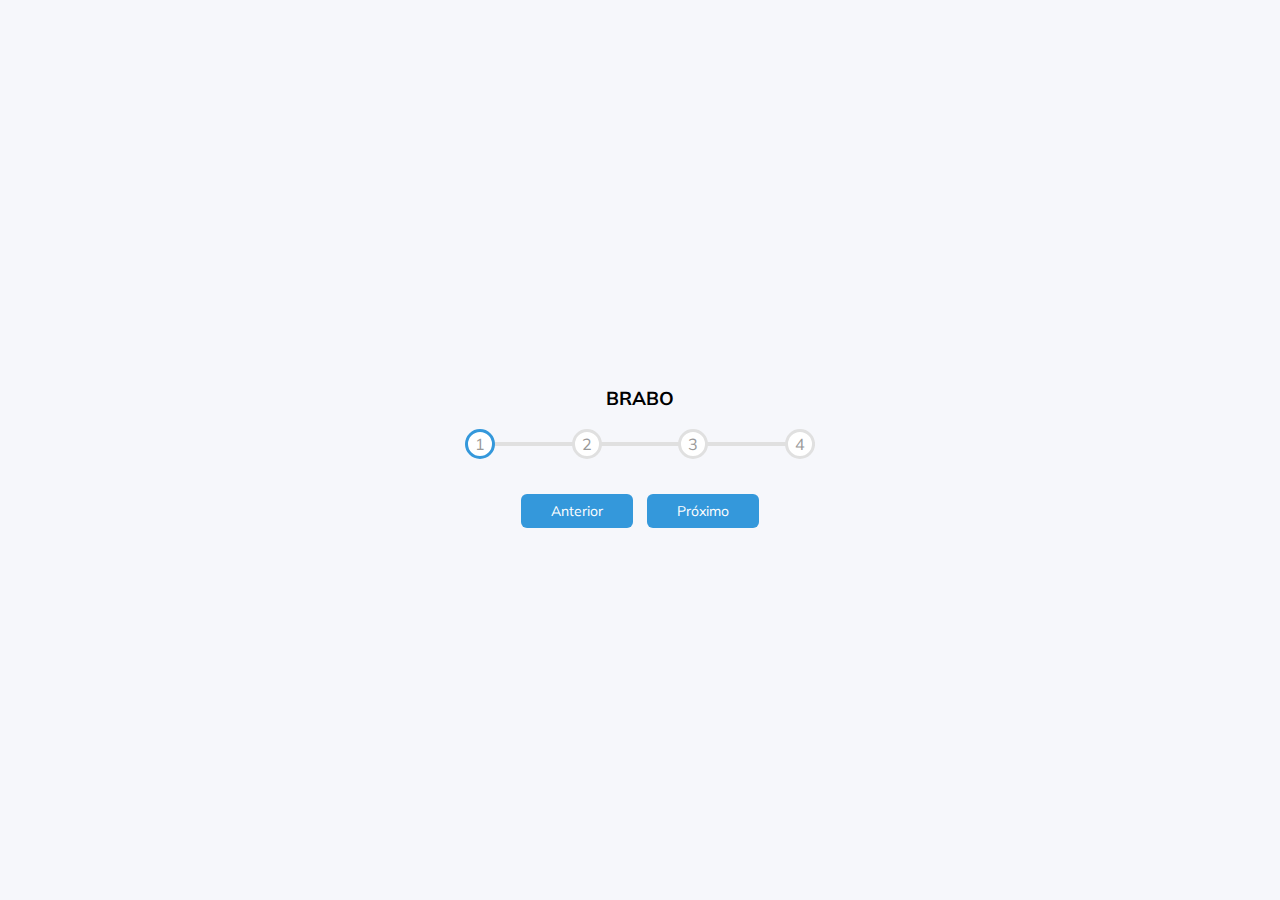
<file: barra_de_progresso/index.html>
<!DOCTYPE html>
<html lang="ptbr">
    <head>
        <meta charset="UTF-8">
        <meta name="viewport" content="width=device-width, initial-scale=1.0">
        <link rel="stylesheet" href="style.css">
        <title>Barra de Progresso</title>

    </head>
    <body>
        <div class="container">
            <h3>BRABO</h3>
            <div class="progress-container">
                <div class="progress" id="progress"></div>

                <div class="circle active">1</div>
                <div class="circle">2</div>
                <div class="circle">3</div>
                <div class="circle">4</div>
            </div>
            <button class="btn" id="prev">Anterior</button>
            <button class="btn" id="next">Próximo</button>
        
        </div>
        <script src="script.js"></script>
    </body>
</html>
</file>
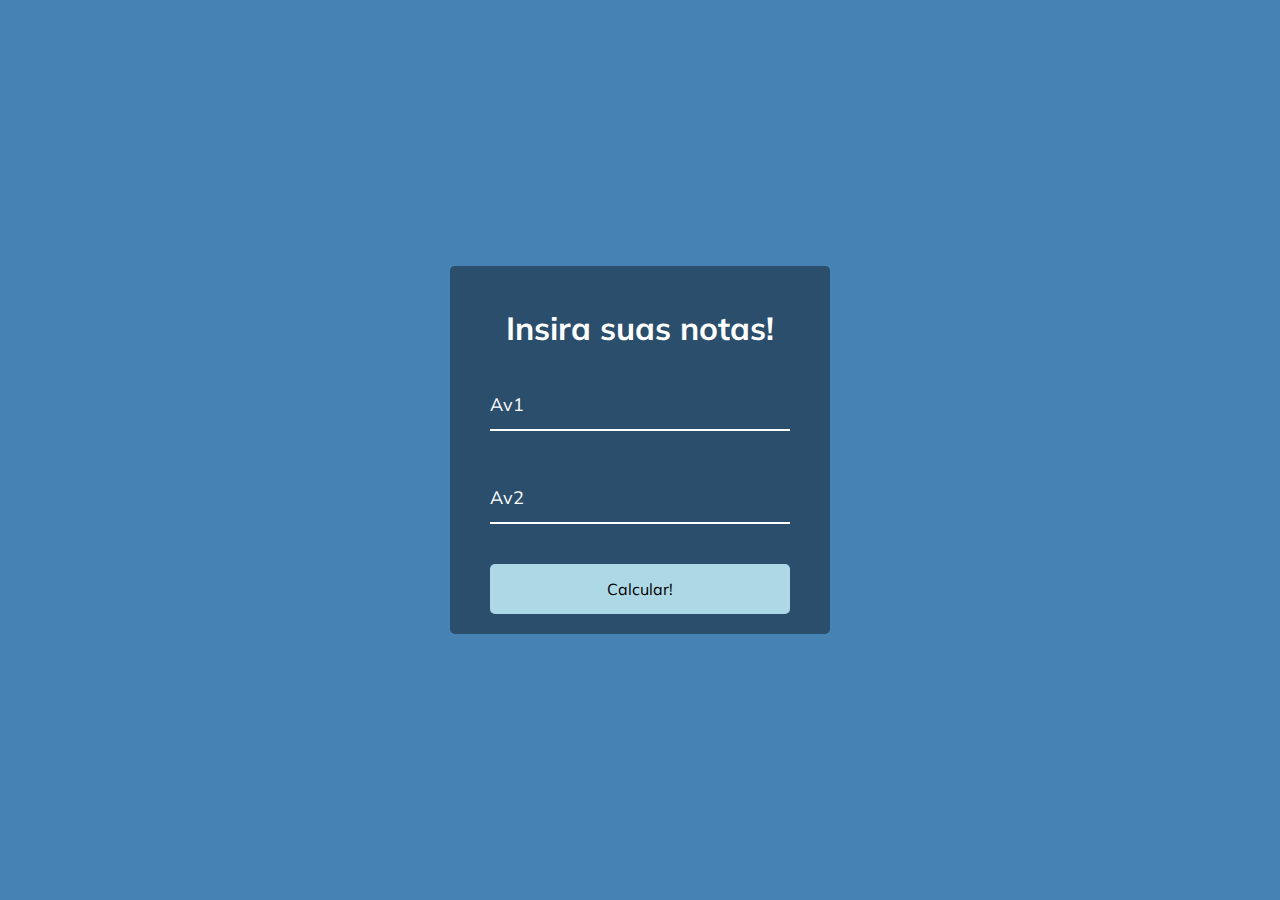
<file: media_prova_final/index.html>
<!DOCTYPE html>
<html lang="pt-br">
  <head>
    <meta charset="UTF-8" />
    <meta name="viewport" content="width=device-width, initial-scale=1.0" />
    <link rel="stylesheet" href="style.css" />
    <title>CalcProvaFinal - UNAMA</title>
  </head>
  <body>
    <div class="container">
      <h1>Insira suas notas!</h1>
      <form>
        <div class="form-control">
            <input class='av1' type="number" id='av1' name="av1" required>
            <label>Av1</label>

        </div>
        <div class="form-control">
            <input type="number" id='av2' name="av2" required>
            <label>Av2</label>
  
        </div>

        <button class="btn" type="submit" onclick="nota()">Calcular!</button>

      </form>
    </div>
    <script src="script.js"></script>
  </body>
</html>
</file>
<file: barra_de_progresso/style.css>
@import url('https://fonts.googleapis.com/css?family=Muli:wght@300;700&display=swap');

:root {
    --line-border-fill: #3498db;
    --line-border-empty: #e0e0e0;
}

* {
    box-sizing: border-box;
}

body {
    background-color: #f6f7fb;
    font-family: 'Muli', sans-serif;
    display: flex;
    align-items: center;
    justify-content: center;
    height: 100vh;
    overflow: hidden;
    margin: 0;
}

.container {
    text-align: center;
}

.progress-container::before {
    content: '';
    background-color: var(--line-border-empty);
    position: absolute;
    top: 50%;
    left: 0;
    transform: translateY(-50%);
    height: 4px;
    width: 100%;
    z-index: -1;
}

.progress-container {
    display: flex;
    justify-content: space-between;
    position: relative;
    margin-bottom: 30px;
    max-width: 100%;
    width: 350px;
}

.progress {
    background-color: var(--line-border-fill);
    position: absolute;
    top: 50%;
    left: 0;
    transform: translateY(-50%);
    height: 4px;
    width: 0;
    z-index: -1;
    transition: 0.4s ease;
}

.circle {
    background-color: #fff;
    color: #999;
    border-radius: 50%;
    height: 30px;
    width: 30px;
    display: flex;
    align-items: center;
    justify-content: center;
    border: 3px solid var(--line-border-empty);
    transition: 0.4s ease;
}

.circle.active {
    border-color: var(--line-border-fill);
}

.btn {
    background-color: var(--line-border-fill);
    color: #fff;
    border: 0;
    border-radius: 6px;
    cursor: pointer;
    font-family: inherit;
    padding: 8px 30px;
    margin: 5px;
    font-size: 14px;

}

.btn:active {
    transform: scale(0.98);
}

.btn:focus {
    outline: 0;
}

.btn:disabled {
    background-color: var(--line-border-empty);
    cursor: not-allowed;
}
</file>
<file: media_prova_final/style.css>
@import url('https://fonts.googleapis.com/css?family=Muli&display=swap');

* {
  box-sizing: border-box;
}

body {
  background-color: steelblue;
  color: #fff;
  font-family: 'Muli', sans-serif;
  display: flex;
  flex-direction: column;
  align-items: center;
  justify-content: center;
  height: 100vh;
  overflow: hidden;
  margin: 0;
}

.container {
  background-color: rgba(0, 0, 0, 0.4);
  padding: 20px 40px;
  border-radius: 5px;
}

.container h1 {
  text-align: center;
  margin-bottom: 30px;
}

.container a {
  text-decoration: none;
  color: lightblue;
}

.btn {
  cursor: pointer;
  display: inline-block;
  width: 100%;
  background: lightblue;
  padding: 15px;
  font-family: inherit;
  font-size: 16px;
  border: 0;
  border-radius: 5px;
}

.btn:focus {
  outline: 0;
}

.btn:active {
  transform: scale(0.98);
}

.text {
  margin-top: 30px;
}

.form-control {
  position: relative;
  margin: 20px 0 40px;
  width: 300px;
}

.form-control input {
  background-color: transparent;
  border: 0;
  border-bottom: 2px #fff solid;
  display: block;
  width: 100%;
  padding: 15px 0;
  font-size: 18px;
  color: #fff;
}

.form-control input:focus,
.form-control input:valid {
  outline: 0;
  border-bottom-color: lightblue;
}

.form-control label {
  position: absolute;
  top: 15px;
  left: 0;
  pointer-events: none;
}

.form-control label span {
  display: inline-block;
  font-size: 18px;
  min-width: 5px;
  transition: 0.3s cubic-bezier(0.68, -0.55, 0.265, 1.55);
}

.form-control input:focus + label span,
.form-control input:valid + label span {
  color: lightblue;
  transform: translateY(-30px);
}
</file>
